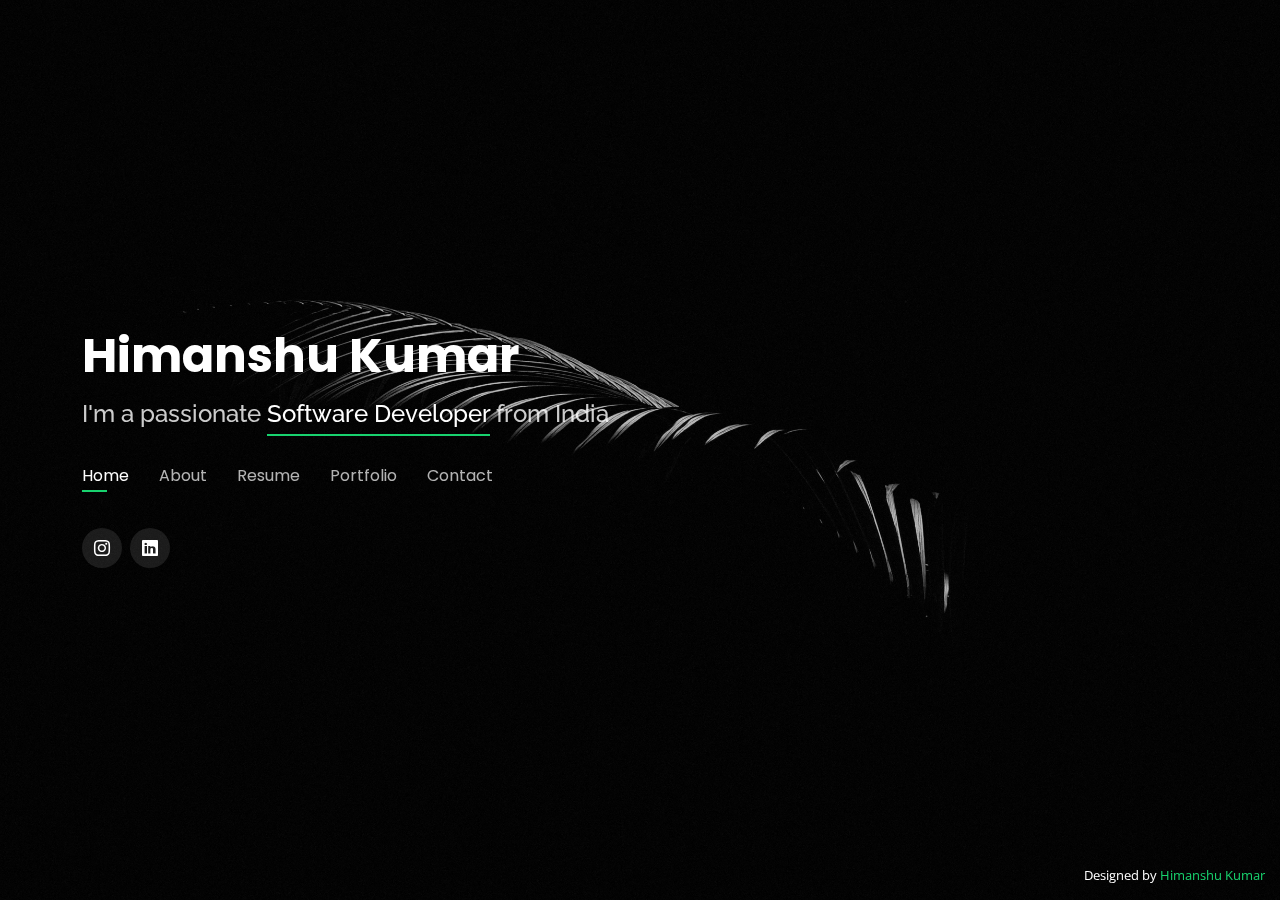
<file: index.html>
<!DOCTYPE html>
<html lang="en">

<head>
  <meta charset="utf-8">
  <meta content="width=device-width, initial-scale=1.0" name="viewport">

  <title>PORRTFOLIO : hmu_35 </title>
  <meta content="" name="description">
  <meta content="" name="keywords">

  <!-- Favicons -->
  <link href="assets/img/me.jpg" rel="icon">
  <link href="" rel="apple-touch-icon">

  <!-- Google Fonts -->
  <link
    href="https://fonts.googleapis.com/css?family=Open+Sans:300,300i,400,400i,600,600i,700,700i|Raleway:300,300i,400,400i,500,500i,600,600i,700,700i|Poppins:300,300i,400,400i,500,500i,600,600i,700,700i"
    rel="stylesheet">

  <!-- Vendor CSS Files -->
  <link href="assets/vendor/bootstrap/css/bootstrap.min.css" rel="stylesheet">
  <link href="assets/vendor/bootstrap-icons/bootstrap-icons.css" rel="stylesheet">
  <link href="assets/vendor/boxicons/css/boxicons.min.css" rel="stylesheet">
  <link href="assets/vendor/glightbox/css/glightbox.min.css" rel="stylesheet">
  <link href="assets/vendor/remixicon/remixicon.css" rel="stylesheet">
  <link href="assets/vendor/swiper/swiper-bundle.min.css" rel="stylesheet">

  <!-- Template Main CSS File -->
  <link href="assets/css/style.css" rel="stylesheet">

  <!-- =======================================================
  * Template Name: Personal
  * Template URL: https://bootstrapmade.com/personal-free-resume-bootstrap-template/
  * Updated: Mar 17 2024 with Bootstrap v5.3.3
  * Author: BootstrapMade.com
  * License: https://bootstrapmade.com/license/
  ======================================================== -->
</head>

<body>

  <!-- ======= Header ======= -->
  <header id="header">
    <div class="container">

      <h1><a href="index.html">Himanshu Kumar</a></h1>
      <!-- Uncomment below if you prefer to use an image logo -->
      <!-- <a href="index.html" class="mr-auto"><img src="assets/img/logo.png" alt="" class="img-fluid"></a> -->
      <h2>I'm a passionate <span>Software Developer</span> from India</h2>

      <nav id="navbar" class="navbar">
        <ul>
          <li><a class="nav-link active" href="#header">Home</a></li>
          <li><a class="nav-link" href="#about">About</a></li>
          <li><a class="nav-link" href="#resume">Resume</a></li>
          <!-- <li><a class="nav-link" href="#services">Services</a></li> -->
          <li><a class="nav-link" href="#portfolio">Portfolio</a></li>
          <li><a class="nav-link" href="#contact">Contact</a></li>
        </ul>
        <i class="bi bi-list mobile-nav-toggle"></i>
      </nav><!-- .navbar -->

      <div class="social-links">
        <!-- <a href="#" class="twitter"><i class="bi bi-twitter"></i></a> -->
        <a href="https://www.instagram.com/hmu_35/" class="instagram"><i class="bi bi-instagram"></i></a>
        <a href="https://www.linkedin.com/in/himanshu-kumar-764822257/" class="linkedin"><i
            class="bi bi-linkedin"></i></a>
      </div>

    </div>
  </header><!-- End Header -->

  <!-- ======= About Section ======= -->
  <section id="about" class="about">

    <!-- ======= About Me ======= -->
    <div class="about-me container">

      <div class="section-title">
        <h2>About</h2>
        <p>Learn more about me</p>
      </div>

      <div class="row">
        <div class="col-lg-4" data-aos="fade-right">
          <img src="assets/img/me.jpg" class="img-fluid" alt="">
        </div>
        <div class="col-lg-8 pt-4 pt-lg-0 content" data-aos="fade-left">
          <h3>Full-Stack Developer</h3>
          <p class="fst-italic">
            A passionate Full-Stack Developer.Self motivated and aspiring Full Stack Web Developer with hands on
            coding experience in creating ready to use and user friendly websites and applications. Team collaborator
            with good time management skills.
          </p>
          <div class="row">
            <div class="col-lg-6">
              <ul>
                <li><i class="bi bi-chevron-right"></i> <strong>Birthday:</strong> <span>26 July 2000</span></li>
                <li><i class="bi bi-chevron-right"></i> <strong>Github:</strong><a href="https://github.com/hmu35"
                    target="_blank" rel=""><span>www.github.com/hmu35</span></a></li>
                <li><i class="bi bi-chevron-right"></i> <strong>Phone:</strong><a href="tel:+919939706635"
                    target="_blank" rel=""> <span>+91-9939706635</span></a></li>
                <li><i class="bi bi-chevron-right"></i> <strong>City:</strong> <span>Sitamarhi, Bihar (India)</span>
                </li>
              </ul>
            </div>
            <div class="col-lg-6">
              <ul>
                <li><i class="bi bi-chevron-right"></i> <strong>Age:</strong> <span>23</span></li>
                <li><i class="bi bi-chevron-right"></i> <strong>Portfolio:</strong>
                  <a href="http://hmu35.github.io" target="_blank" rel="noopener noreferrer">
                    <span>https://hmu35.github.io/</span></a>
                </li>
                <li><i class="bi bi-chevron-right"></i> <strong>Email:</strong><a href="mailto: hk570040@gmail.com"
                    rel=" "> <span>hk570040@gmail.com</span></a>
                </li>
                <li><i class="bi bi-chevron-right"></i> <strong>Freelance:</strong> <span>Available</span></li>
              </ul>
            </div>
          </div>
          <p>
            I am a skilled Full Stack Web Developer specializing in Java, Spring-Boot, DotNet, Hibernate, MySQL, HTML,
            CSS,
            JavaScript, C#, C, Bootstrap and C++. Completed graduation with a strong grasp of core Java concepts.
            Collaborative team
            player with a track record of successful projects.
            Specialized in CSS and proficient in Spring-Boot frameworks. Skilled in building visually appealing and
            user-friendly web applications. Passionate about continuous learning and staying updated with the latest
            industry trends. Eager to contribute to innovative projects and make a meaningful impact.
          </p>
        </div>
      </div>

    </div><!-- End About Me -->

    <!-- ======= Skills  ======= -->
    <div class="skills container">

      <div class="section-title">
        <h2>Skills</h2>
      </div>

      <div class="row skills-content">

        <div class="col-lg-6">

          <div class="progress">
            <span class="skill">HTML <i class="val">100%</i></span>
            <div class="progress-bar-wrap">
              <div class="progress-bar" role="progressbar" aria-valuenow="100" aria-valuemin="0" aria-valuemax="100">
              </div>
            </div>
          </div>

          <div class="progress">
            <span class="skill">CSS <i class="val">90%</i></span>
            <div class="progress-bar-wrap">
              <div class="progress-bar" role="progressbar" aria-valuenow="90" aria-valuemin="0" aria-valuemax="100">
              </div>
            </div>
          </div>

          <div class="progress">
            <span class="skill">JavaScript <i class="val">75%</i></span>
            <div class="progress-bar-wrap">
              <div class="progress-bar" role="progressbar" aria-valuenow="75" aria-valuemin="0" aria-valuemax="100">
              </div>
            </div>
          </div>

          <div class="progress">
            <span class="skill">Java <i class="val">70%</i></span>
            <div class="progress-bar-wrap">
              <div class="progress-bar" role="progressbar" aria-valuenow="70" aria-valuemin="0" aria-valuemax="100">
              </div>
            </div>
          </div>

          <div class="progress">
            <span class="skill">Springboot <i class="val">60%</i></span>
            <div class="progress-bar-wrap">
              <div class="progress-bar" role="progressbar" aria-valuenow="70" aria-valuemin="0" aria-valuemax="100">
              </div>
            </div>
          </div>

          <div class="progress">
            <span class="skill">Bootstrap<i class="val">85%</i></span>
            <div class="progress-bar-wrap">
              <div class="progress-bar" role="progressbar" aria-valuenow="85" aria-valuemin="0" aria-valuemax="100">
              </div>
            </div>
          </div>

          <div class="progress">
            <span class="skill">MySql<i class="val">70%</i></span>
            <div class="progress-bar-wrap">
              <div class="progress-bar" role="progressbar" aria-valuenow="70" aria-valuemin="0" aria-valuemax="100">
              </div>
            </div>
          </div>

        </div>




      </div>


    </div>

    </div><!-- End Skills -->

    <!-- ======= Interests ======= -->

    <!-- <div class="interests container">

      <div class="section-title">
        <h2>Interests</h2>
      </div>

      <div class="row">
        <div class="col-lg-3 col-md-4">
          <div class="icon-box">
            <i class="ri-store-line" style="color: #ffbb2c;"></i>
            <h3>Lorem Ipsum</h3>
          </div>
        </div>
        <div class="col-lg-3 col-md-4 mt-4 mt-md-0">
          <div class="icon-box">
            <i class="ri-bar-chart-box-line" style="color: #5578ff;"></i>
            <h3>Dolor Sitema</h3>
          </div>
        </div>
        <div class="col-lg-3 col-md-4 mt-4 mt-md-0">
          <div class="icon-box">
            <i class="ri-calendar-todo-line" style="color: #e80368;"></i>
            <h3>Sed perspiciatis</h3>
          </div>
        </div>
        <div class="col-lg-3 col-md-4 mt-4 mt-lg-0">
          <div class="icon-box">
            <i class="ri-paint-brush-line" style="color: #e361ff;"></i>
            <h3>Magni Dolores</h3>
          </div>
        </div>
        <div class="col-lg-3 col-md-4 mt-4">
          <div class="icon-box">
            <i class="ri-database-2-line" style="color: #47aeff;"></i>
            <h3>Nemo Enim</h3>
          </div>
        </div>
        <div class="col-lg-3 col-md-4 mt-4">
          <div class="icon-box">
            <i class="ri-gradienter-line" style="color: #ffa76e;"></i>
            <h3>Eiusmod Tempor</h3>
          </div>
        </div>
        <div class="col-lg-3 col-md-4 mt-4">
          <div class="icon-box">
            <i class="ri-file-list-3-line" style="color: #11dbcf;"></i>
            <h3>Midela Teren</h3>
          </div>
        </div>
        <div class="col-lg-3 col-md-4 mt-4">
          <div class="icon-box">
            <i class="ri-price-tag-2-line" style="color: #4233ff;"></i>
            <h3>Pira Neve</h3>
          </div>
        </div>
        <div class="col-lg-3 col-md-4 mt-4">
          <div class="icon-box">
            <i class="ri-anchor-line" style="color: #b2904f;"></i>
            <h3>Dirada Pack</h3>
          </div>
        </div>
        <div class="col-lg-3 col-md-4 mt-4">
          <div class="icon-box">
            <i class="ri-disc-line" style="color: #b20969;"></i>
            <h3>Moton Ideal</h3>
          </div>
        </div>
        <div class="col-lg-3 col-md-4 mt-4">
          <div class="icon-box">
            <i class="ri-base-station-line" style="color: #ff5828;"></i>
            <h3>Verdo Park</h3>
          </div>
        </div>
        <div class="col-lg-3 col-md-4 mt-4">
          <div class="icon-box">
            <i class="ri-fingerprint-line" style="color: #29cc61;"></i>
            <h3>Flavor Nivelanda</h3>
          </div>
        </div>
      </div>

    </div> -->

    <!-- End Interests -->

    <!-- ======= Testimonials ======= -->

    <!-- <div class="testimonials container">

      
    
      <div class="testimonials-slider swiper" data-aos="fade-up" data-aos-delay="100">
        <div class="swiper-wrapper">
    
          <div class="swiper-slide">
            <div class="testimonial-item">
              <p>
                <i class="bx bxs-quote-alt-left quote-icon-left"></i>
                Working with Himanshu was an absolute pleasure. His expertise in Java and Spring-Boot helped us streamline our backend processes seamlessly. His attention to detail and dedication to the project were exceptional.
                <i class="bx bxs-quote-alt-right quote-icon-right"></i>
              </p>
              <img src="" class="testimonial-img" alt="Client 1">
              <h3>Sunil Das</h3>
              <h4>Web Designer</h4>
            </div>
          </div>
    
          <div class="swiper-slide">
            <div class="testimonial-item">
              <p>
                <i class="bx bxs-quote-alt-left quote-icon-left"></i>
                Himanshu has been instrumental in modernizing our web application with his expertise in .NET and Hibernate. His ability to tackle complex problems and deliver robust solutions is truly commendable.
                <i class="bx bxs-quote-alt-right quote-icon-right"></i>
              </p>
              <img src="" class="testimonial-img" alt="Client 2">
              <h3>Manoj Kumar</h3>
              <h4>NodeJs Developer</h4>
            </div>
          </div>
          <div class="swiper-slide">
            <div class="testimonial-item">
              <p>
                <i class="bx bxs-quote-alt-left quote-icon-left"></i>
                I highly recommend Himanshu for any web development project. His proficiency in HTML, CSS, JavaScript, and Bootstrap made our website not only functional but also visually appealing. He's a true professional.
                <i class="bx bxs-quote-alt-right quote-icon-right"></i>
              </p>
              <img src="" class="testimonial-img" alt="Client 3">
              <h3>Avnish Kumar</h3>
              <h4>FrontEnd Developer</h4>
            </div>
          </div>
    
          <div class="swiper-slide">
            <div class="testimonial-item">
              <p>
                <i class="bx bxs-quote-alt-left quote-icon-left"></i>
                Himanshu's knowledge in MySQL and database management is unparalleled. He optimized our database performance and provided invaluable insights that improved our data handling efficiency.
                <i class="bx bxs-quote-alt-right quote-icon-right"></i>
              </p>
              <img src="" class="testimonial-img" alt="Client 4">
              <h3>Suraj Kumar</h3>
              <h4>Senior .net Developer</h4>
            </div>
          </div>
    
          <div class="swiper-slide">
            <div class="testimonial-item">
              <p>
                <i class="bx bxs-quote-alt-left quote-icon-left"></i>
                The collaborative approach and technical expertise Himanshu brings to the table are extraordinary. His skills in C# and C++ were critical in developing our software solutions efficiently and effectively.
                <i class="bx bxs-quote-alt-right quote-icon-right"></i>
              </p>
              <img src="" class="testimonial-img" alt="Client 5">
              <h3>Avinash Gupta</h3>
              <h4>Backend Developer</h4>
            </div>
          </div>
    
        </div>
        <div class="swiper-pagination"></div>
      </div>
    
      <div class="owl-carousel testimonials-carousel">
    
      </div>
    
    </div> -->


    <!-- End Testimonials  -->

  </section><!-- End About Section -->

  <!-- ======= Resume Section ======= -->
  <section id="resume" class="resume">
    <div class="container">

      <div class="section-title">
        <h2>Resume</h2>
        <p>Check My Resume</p>
      </div>

      <div class="row">
        <div class="col-lg-6">
          <h3 class="resume-title">Sumary</h3>
          <div class="resume-item pb-0">
            <h4>Himanshu Kumar</h4>
            <p><em>Innovative Full-Stack Developer with 6+ months of experience in designing and
                developing projects.</em>
            </p>
            <p>
            <ul>
              <li>Sitamarhi, Bihar (India)</li>
              <li>+91-9939706635</li>
              <li>hk570040@gmail.com</li>
            </ul>
            </p>
          </div>

          <h3 class="resume-title">Education</h3>
          <div class="resume-item">
            <h4>Bachelor Of Computer Application</h4>
            <h5>2017 - 2020</h5>
            <p><em>Shri Radha Krishn Goenka College, Sitamrhi, Bihar</em></p>
            <p>I Scored 74.4 Percent in Graduation. </p>
          </div>
          <div class="resume-item">
            <h4>Full-Stack Web Development</h4>
            <h5>2022 - 2023</h5>
            <p><em>Masai School, Bengaluru, India</em></p>
            <p>Created many projects on both Front and backend.
            </p>
          </div>
        </div>
        <div class="col-lg-6">
          <h3 class="resume-title">Professional Experience</h3>
          <div class="resume-item">
            <h4>Full-Stack Developer</h4>
            <h5>April 2024 - Present</h5>
            <p><em>Dynode Software technology , Patna, India</em></p>
            <p>
            <ul>
              <li>Full Time
              </li>
              <li>My role here is versatile depend on projects. I work on both Static and E-Commerce Projects</li>
            </ul>
            </p>
          </div>
          <div class="resume-item">
            <h4>Full-Stack Web Developer</h4>
            <h5>Aug 2022 - Oct 2023</h5>
            <p><em>Masai School, Bengaluru, NY</em></p>
            <p>
            <ul>
              <li>Apprenticeship
              </li>
              <li>Worked on various E-Commerce Projects
              </li>

            </ul>
            </p>
          </div>
          <div class="resume-item">
            <h4>IT (Information Technology) Teacher</h4>
            <h5>Feb 2021 - Jul 2022</h5>
            <p><em>Holy Faith Public School, Sitamarhi</em></p>
            <p>
            <ul>
              <li>Full Time
              </li>
              <li> I was teaching Programming Languages.
              </li>
            </ul>
            </p>
          </div>
        </div>
      </div>

    </div>
  </section><!-- End Resume Section -->

  <!-- ======= Services Section ======= -->
  <!-- <section id="services" class="services">
    <div class="container">

      <div class="section-title">
        <h2>Services</h2>
        <p>My Services</p>
      </div>

      <div class="row">
        <div class="col-lg-4 col-md-6 d-flex align-items-stretch">
          <div class="icon-box">
            <div class="icon"><i class="bx bxl-dribbble"></i></div>
            <h4><a href="">Lorem Ipsum</a></h4>
            <p>Voluptatum deleniti atque corrupti quos dolores et quas molestias excepturi</p>
          </div>
        </div>

        <div class="col-lg-4 col-md-6 d-flex align-items-stretch mt-4 mt-md-0">
          <div class="icon-box">
            <div class="icon"><i class="bx bx-file"></i></div>
            <h4><a href="">Sed ut perspiciatis</a></h4>
            <p>Duis aute irure dolor in reprehenderit in voluptate velit esse cillum dolore</p>
          </div>
        </div>

        <div class="col-lg-4 col-md-6 d-flex align-items-stretch mt-4 mt-lg-0">
          <div class="icon-box">
            <div class="icon"><i class="bx bx-tachometer"></i></div>
            <h4><a href="">Magni Dolores</a></h4>
            <p>Excepteur sint occaecat cupidatat non proident, sunt in culpa qui officia</p>
          </div>
        </div>

        <div class="col-lg-4 col-md-6 d-flex align-items-stretch mt-4">
          <div class="icon-box">
            <div class="icon"><i class="bx bx-world"></i></div>
            <h4><a href="">Nemo Enim</a></h4>
            <p>At vero eos et accusamus et iusto odio dignissimos ducimus qui blanditiis</p>
          </div>
        </div>

        <div class="col-lg-4 col-md-6 d-flex align-items-stretch mt-4">
          <div class="icon-box">
            <div class="icon"><i class="bx bx-slideshow"></i></div>
            <h4><a href="">Dele cardo</a></h4>
            <p>Quis consequatur saepe eligendi voluptatem consequatur dolor consequuntur</p>
          </div>
        </div>

        <div class="col-lg-4 col-md-6 d-flex align-items-stretch mt-4">
          <div class="icon-box">
            <div class="icon"><i class="bx bx-arch"></i></div>
            <h4><a href="">Divera don</a></h4>
            <p>Modi nostrum vel laborum. Porro fugit error sit minus sapiente sit aspernatur</p>
          </div>
        </div>

      </div>

    </div>
  </section> -->


  <!-- End Services Section -->

  <!-- ======= Portfolio Section ======= -->
  <section id="portfolio" class="portfolio">
    <div class="container">

      <div class="section-title">
        <h2>Portfolio</h2>
        <p>My Works</p>
      </div>

      <div class="row">
        <div class="col-lg-12 d-flex justify-content-center">
          <ul id="portfolio-flters">
            <li data-filter="*" class="filter-active">All</li>
            <li data-filter=".filter-app">FullStack</li>
            <li data-filter=".filter-card">FrontEnd</li>
            <li data-filter=".filter-web">BackEnd</li>
          </ul>
        </div>
      </div>

      <div class="row portfolio-container">



        <div class="col-lg-4 col-md-6 portfolio-item filter-card">
          <div class="portfolio-wrap">
            <img src="assets/img/portfolio/portfolio-1.gif" class="img-fluid" alt="">
            <div class="portfolio-info">
              <h4>Apna E-Store</h4>
              <p>Cloned E-Commerce</p>
              <div class="portfolio-links">
                <a href="assets/img/portfolio/portfolio-1.gif" data-gallery="portfolioGallery"
                  class="portfolio-lightbox" title="Card 2"><i class="bx bx-plus"></i></a>
                <a href="https://github.com/uzairansari11/Apna-E-Cart" target="_blank"><i class="bx bx-link"></i></a>
              </div>
            </div>
          </div>
        </div>

        <div class="col-lg-4 col-md-6 portfolio-item filter-app">
          <div class="portfolio-wrap">
            <img src="assets/img/portfolio/portfolio-4.png" class="img-fluid" alt="">
            <div class="portfolio-info">
              <h4>Clothing Keeda</h4>
              <p>cloned of webacoof</p>
              <div class="portfolio-links">
                <a href="assets/img/portfolio/portfolio-4.png" data-gallery="portfolioGallery"
                  class="portfolio-lightbox" title="App 1"><i class="bx bx-plus"></i></a>
                <a href="https://github.com/hmu35/bewakoofClone" target="_blank"><i class="bx bx-link"></i></a>
              </div>
            </div>
          </div>
        </div>

        <div class="col-lg-4 col-md-6 portfolio-item filter-web">
          <div class="portfolio-wrap">
            <img src="assets/img/portfolio/portfolio-3.png" class="img-fluid" alt="">
            <div class="portfolio-info">
              <h4>Stock Broker System</h4>
              <p>Console Based</p>
              <div class="portfolio-links">
                <a href="assets/img/portfolio/portfolio-3.png" data-gallery="portfolioGallery"
                  class="portfolio-lightbox" title="Web 3"><i class="bx bx-plus"></i></a>
                <a href="https://github.com/hmu35/-lousy-rabbit-6500" target="_blank"><i class="bx bx-link"></i></a>
              </div>
            </div>
          </div>
        </div>

        <div class="col-lg-4 col-md-6 portfolio-item filter-app">
          <div class="portfolio-wrap">
            <img src="assets/img/portfolio/portfolio-5.png" class="img-fluid" alt="">
            <div class="portfolio-info">
              <h4>Online Vegetable Store</h4> 2</h4>
              <p>Full Stack</p>
              <div class="portfolio-links">
                <a href="assets/img/portfolio/portfolio-5.png" data-gallery="portfolioGallery"
                  class="portfolio-lightbox" title="App 2"><i class="bx bx-plus"></i></a>
                <a href="https://github.com/Prutter/OnlineVegetableStore" target="_blank"><i class="bx bx-link"></i></a>
              </div>
            </div>
          </div>
        </div>






        <div class="col-lg-4 col-md-6 portfolio-item filter-card">
          <div class="portfolio-wrap">
            <img src="assets/img/portfolio/portfolio-2.gif" class="img-fluid" alt="">
            <div class="portfolio-info">
              <h4>Apna Store</h4>
              <p>cloned of Bestbuy</p>
              <div class="portfolio-links">
                <a href="assets/img/portfolio/portfolio-2.gif" data-gallery="portfolioGallery"
                  class="portfolio-lightbox" title="Card 1"><i class="bx bx-plus"></i></a>
                <a href="https://github.com/hmu35/capricious-box-4447" target="_blank"><i
                    class="bx bx-link"></i></a>
              </div>
            </div>
          </div>
        </div>



      </div>

    </div>
  </section><!-- End Portfolio Section -->

  <!-- ======= Contact Section ======= -->
  <section id="contact" class="contact">
    <div class="container">

      <div class="section-title">
        <h2>Contact</h2>
        <p>Contact Me</p>
      </div>

      <div class="row mt-2">

        <div class="col-md-6 d-flex align-items-stretch">
          <div class="info-box">
            <i class="bx bx-map"></i>
            <h3>My Address</h3>
            <p>Sitamarhi, Bihar, India 843302</p>
          </div>
        </div>

        <div class="col-md-6 mt-4 mt-md-0 d-flex align-items-stretch">
          <div class="info-box">
            <i class="bx bx-share-alt"></i>
            <h3>Social Profiles</h3>
            <div class="social-links">
              <a href="https://www.instagram.com/hmu_35/" class="instagram"><i class="bi bi-instagram"></i></a>
              <a href="https://www.linkedin.com/in/himanshu-kumar-764822257/" class="linkedin"><i
                  class="bi bi-linkedin"></i></a>
            </div>
          </div>
        </div>

        <div class="col-md-6 mt-4 d-flex align-items-stretch">
          <div class="info-box">
            <i class="bx bx-envelope"></i>
            <h3>Email Me</h3>
            <p>hk570040@gmail.com</p>
          </div>
        </div>
        <div class="col-md-6 mt-4 d-flex align-items-stretch">
          <div class="info-box">
            <i class="bx bx-phone-call"></i>
            <h3>Call Me</h3>
            <p>+91-9939706635</p>
          </div>
        </div>
      </div>

      <form action="" method="post" role="form" class="php-email-form mt-4">
        <div class="row">
          <div class="col-md-6 form-group">
            <input type="text" name="name" class="form-control" id="name" placeholder="Your Name" required>
          </div>
          <div class="col-md-6 form-group mt-3 mt-md-0">
            <input type="email" class="form-control" name="email" id="email" placeholder="Your Email" required>
          </div>
        </div>
        <div class="form-group mt-3">
          <input type="text" class="form-control" name="subject" id="subject" placeholder="Subject" required>
        </div>
        <div class="form-group mt-3">
          <textarea class="form-control" name="message" rows="5" placeholder="Message" required></textarea>
        </div>
        <div class="my-3">
          <div class="loading">Loading</div>
          <div class="error-message"></div>
          <div class="sent-message">Your message has been sent. Thank you!</div>
        </div>
        <div class="text-center"><button type="submit">Send Message</button></div>
      </form>

    </div>
  </section><!-- End Contact Section -->

  <div class="credits">
    <!-- All the links in the footer should remain intact. -->
    <!-- You can delete the links only if you purchased the pro version. -->
    <!-- Licensing information: https://bootstrapmade.com/license/ -->
    <!-- Purchase the pro version with working PHP/AJAX contact form: https://bootstrapmade.com/personal-free-resume-bootstrap-template/ -->
    Designed by <a href="https://www.instagram.com/hmu_35/" target="_blank">Himanshu Kumar</a>
  </div>

  <!-- Vendor JS Files -->
  <script src="assets/vendor/purecounter/purecounter_vanilla.js"></script>
  <script src="assets/vendor/bootstrap/js/bootstrap.bundle.min.js"></script>
  <script src="assets/vendor/glightbox/js/glightbox.min.js"></script>
  <script src="assets/vendor/isotope-layout/isotope.pkgd.min.js"></script>
  <script src="assets/vendor/swiper/swiper-bundle.min.js"></script>
  <script src="assets/vendor/waypoints/noframework.waypoints.js"></script>
  <script src="assets/vendor/php-email-form/validate.js"></script>

  <!-- Template Main JS File -->
  <script src="assets/js/main.js"></script>

</body>

</html>
</file>
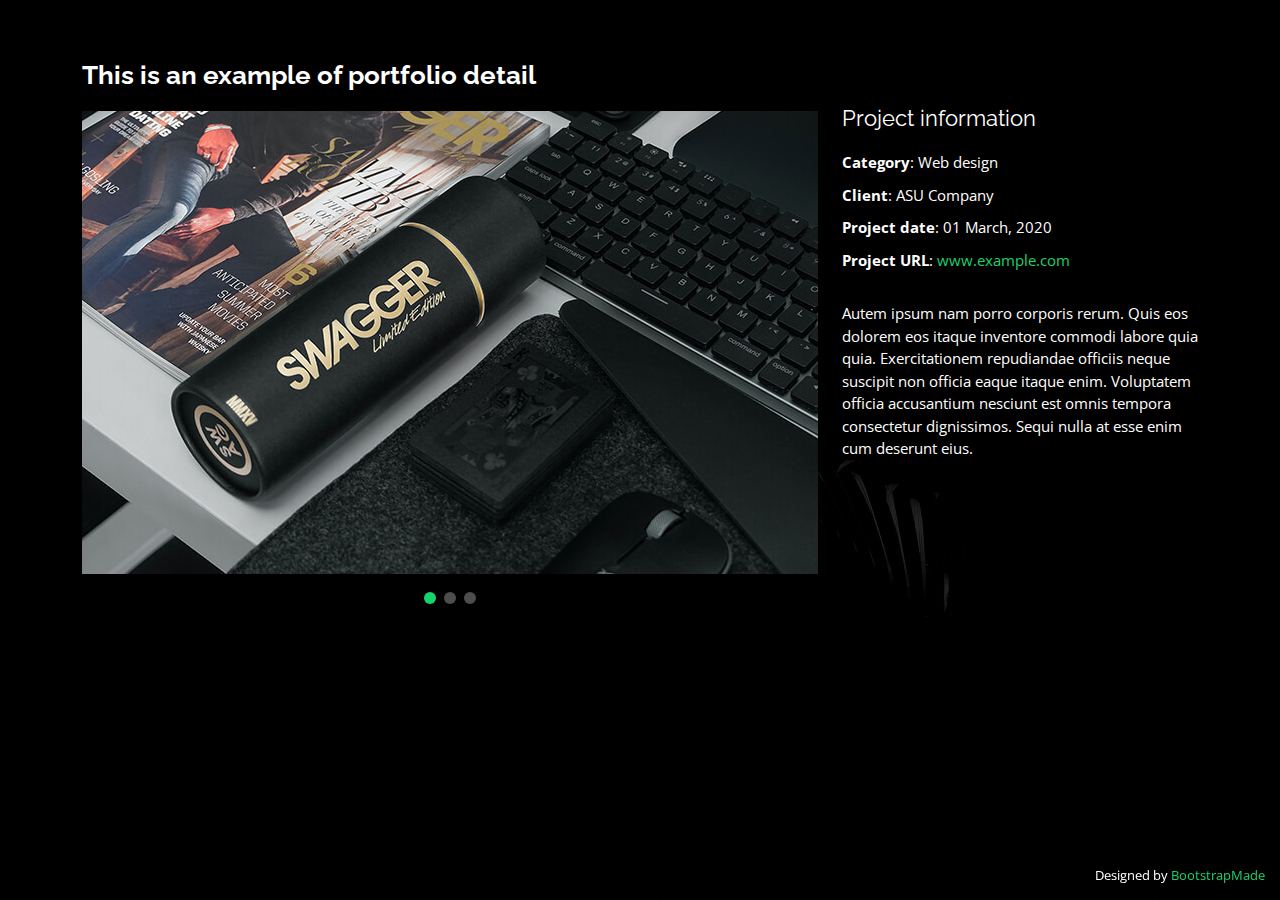
<file: portfolio-details.html>
<!DOCTYPE html>
<html lang="en">

<head>
  <meta charset="utf-8">
  <meta content="width=device-width, initial-scale=1.0" name="viewport">

  <title>Portfolio Details - Personal Bootstrap Template</title>
  <meta content="" name="description">
  <meta content="" name="keywords">

  <!-- Favicons -->
  <link href="assets/img/favicon.png" rel="icon">
  <link href="assets/img/apple-touch-icon.png" rel="apple-touch-icon">

  <!-- Google Fonts -->
  <link href="https://fonts.googleapis.com/css?family=Open+Sans:300,300i,400,400i,600,600i,700,700i|Raleway:300,300i,400,400i,500,500i,600,600i,700,700i|Poppins:300,300i,400,400i,500,500i,600,600i,700,700i" rel="stylesheet">

  <!-- Vendor CSS Files -->
  <link href="assets/vendor/bootstrap/css/bootstrap.min.css" rel="stylesheet">
  <link href="assets/vendor/bootstrap-icons/bootstrap-icons.css" rel="stylesheet">
  <link href="assets/vendor/boxicons/css/boxicons.min.css" rel="stylesheet">
  <link href="assets/vendor/glightbox/css/glightbox.min.css" rel="stylesheet">
  <link href="assets/vendor/remixicon/remixicon.css" rel="stylesheet">
  <link href="assets/vendor/swiper/swiper-bundle.min.css" rel="stylesheet">

  <!-- Template Main CSS File -->
  <link href="assets/css/style.css" rel="stylesheet">

  <!-- =======================================================
  * Template Name: Personal
  * Template URL: https://bootstrapmade.com/personal-free-resume-bootstrap-template/
  * Updated: Mar 17 2024 with Bootstrap v5.3.3
  * Author: BootstrapMade.com
  * License: https://bootstrapmade.com/license/
  ======================================================== -->
</head>

<body>

  <main id="main">

    <!-- ======= Portfolio Details ======= -->
    <div id="portfolio-details" class="portfolio-details">
      <div class="container">

        <div class="row">

          <div class="col-lg-8">
            <h2 class="portfolio-title">This is an example of portfolio detail</h2>

            <div class="portfolio-details-slider swiper">
              <div class="swiper-wrapper align-items-center">

                <div class="swiper-slide">
                  <img src="assets/img/portfolio/portfolio-details-1.jpg" alt="">
                </div>

                <div class="swiper-slide">
                  <img src="assets/img/portfolio/portfolio-details-2.jpg" alt="">
                </div>

                <div class="swiper-slide">
                  <img src="assets/img/portfolio/portfolio-details-3.jpg" alt="">
                </div>

              </div>
              <div class="swiper-pagination"></div>
            </div>

          </div>

          <div class="col-lg-4 portfolio-info">
            <h3>Project information</h3>
            <ul>
              <li><strong>Category</strong>: Web design</li>
              <li><strong>Client</strong>: ASU Company</li>
              <li><strong>Project date</strong>: 01 March, 2020</li>
              <li><strong>Project URL</strong>: <a href="#">www.example.com</a></li>
            </ul>

            <p>
              Autem ipsum nam porro corporis rerum. Quis eos dolorem eos itaque inventore commodi labore quia quia. Exercitationem repudiandae officiis neque suscipit non officia eaque itaque enim. Voluptatem officia accusantium nesciunt est omnis tempora consectetur dignissimos. Sequi nulla at esse enim cum deserunt eius.
            </p>
          </div>

        </div>

      </div>
    </div><!-- End Portfolio Details -->

  </main><!-- End #main -->

  <div class="credits">
    <!-- All the links in the footer should remain intact. -->
    <!-- You can delete the links only if you purchased the pro version. -->
    <!-- Licensing information: https://bootstrapmade.com/license/ -->
    <!-- Purchase the pro version with working PHP/AJAX contact form: https://bootstrapmade.com/personal-free-resume-bootstrap-template/ -->
    Designed by <a href="https://bootstrapmade.com/">BootstrapMade</a>
  </div>

  <!-- Vendor JS Files -->
  <script src="assets/vendor/purecounter/purecounter_vanilla.js"></script>
  <script src="assets/vendor/bootstrap/js/bootstrap.bundle.min.js"></script>
  <script src="assets/vendor/glightbox/js/glightbox.min.js"></script>
  <script src="assets/vendor/isotope-layout/isotope.pkgd.min.js"></script>
  <script src="assets/vendor/swiper/swiper-bundle.min.js"></script>
  <script src="assets/vendor/waypoints/noframework.waypoints.js"></script>
  <script src="assets/vendor/php-email-form/validate.js"></script>

  <!-- Template Main JS File -->
  <script src="assets/js/main.js"></script>

</body>

</html>
</file>
<file: assets/css/style.css>
/**
* Template Name: Personal
* Template URL: https://bootstrapmade.com/personal-free-resume-bootstrap-template/
* Updated: Mar 17 2024 with Bootstrap v5.3.3
* Author: BootstrapMade.com
* License: https://bootstrapmade.com/license/
*/

/*--------------------------------------------------------------
# General
--------------------------------------------------------------*/
body {
  font-family: "Open Sans", sans-serif;
  background-color: #040404;
  color: #fff;
  position: relative;
  background: transparent;
}

body::before {
  content: "";
  position: fixed;
  background: #040404 url("../img/bg.jpg") top right no-repeat;
  background-size: cover;
  left: 0;
  right: 0;
  top: 0;
  height: 100vh;
  z-index: -1;
}

@media (min-width: 1024px) {
  body::before {
    background-attachment: fixed;
  }
}

a {
  color: #18d26e;
  text-decoration: none;
}

a:hover {
  color: #35e888;
  text-decoration: none;
}

h1,
h2,
h3,
h4,
h5,
h6 {
  font-family: "Raleway", sans-serif;
}

/*--------------------------------------------------------------
# Header
--------------------------------------------------------------*/
#header {
  transition: ease-in-out 0.3s;
  position: relative;
  height: 100vh;
  display: flex;
  align-items: center;
  z-index: 997;
  overflow-y: auto;
}

#header * {
  transition: ease-in-out 0.3s;
}

#header h1 {
  font-size: 48px;
  margin: 0;
  padding: 0;
  line-height: 1;
  font-weight: 700;
  font-family: "Poppins", sans-serif;
}

#header h1 a,
#header h1 a:hover {
  color: #fff;
  line-height: 1;
  display: inline-block;
}

#header h2 {
  font-size: 24px;
  margin-top: 20px;
  color: rgba(255, 255, 255, 0.8);
}

#header h2 span {
  color: #fff;
  border-bottom: 2px solid #18d26e;
  padding-bottom: 6px;
}

#header img {
  padding: 0;
  margin: 0;
}

#header .social-links {
  margin-top: 40px;
  display: flex;
}

#header .social-links a {
  font-size: 16px;
  display: flex;
  justify-content: center;
  align-items: center;
  background: rgba(255, 255, 255, 0.1);
  color: #fff;
  line-height: 1;
  margin-right: 8px;
  border-radius: 50%;
  width: 40px;
  height: 40px;
}

#header .social-links a:hover {
  background: #18d26e;
}

@media (max-width: 992px) {
  #header h1 {
    font-size: 36px;
  }

  #header h2 {
    font-size: 20px;
    line-height: 30px;
  }

  #header .social-links {
    margin-top: 15px;
  }

  #header .container {
    display: flex;
    flex-direction: column;
    align-items: center;
  }
}

/* Header Top */
#header.header-top {
  height: 80px;
  position: fixed;
  left: 0;
  top: 0;
  right: 0;
  background: rgba(0, 0, 0, 0.9);
}

#header.header-top .social-links,
#header.header-top h2 {
  display: none;
}

#header.header-top h1 {
  margin-right: auto;
  font-size: 36px;
}

#header.header-top img {
  max-height: 60px;
  margin-right: 20px !important;
}

#header.header-top .container {
  display: flex;
  align-items: center;
}

#header.header-top .navbar {
  margin: 0;
}

@media (max-width: 768px) {
  #header.header-top {
    height: 60px;
  }

  #header.header-top h1 {
    font-size: 26px;
  }
}

/*--------------------------------------------------------------
# Navigation Menu
--------------------------------------------------------------*/
/**
* Desktop Navigation 
*/
.navbar {
  padding: 0;
  margin-top: 35px;
}

.navbar ul {
  margin: 0;
  padding: 0;
  display: flex;
  list-style: none;
  align-items: center;
}

.navbar li {
  position: relative;
}

.navbar li+li {
  margin-left: 30px;
}

.navbar a,
.navbar a:focus {
  display: flex;
  align-items: center;
  justify-content: space-between;
  padding: 0;
  font-family: "Poppins", sans-serif;
  font-size: 16px;
  font-weight: 400;
  color: rgba(255, 255, 255, 0.7);
  white-space: nowrap;
  transition: 0.3s;
}

.navbar a i,
.navbar a:focus i {
  font-size: 12px;
  line-height: 0;
  margin-left: 5px;
}

.navbar a:before {
  content: "";
  position: absolute;
  width: 0;
  height: 2px;
  bottom: -4px;
  left: 0;
  background-color: #18d26e;
  visibility: hidden;
  width: 0px;
  transition: all 0.3s ease-in-out 0s;
}

.navbar a:hover:before,
.navbar li:hover>a:before,
.navbar .active:before {
  visibility: visible;
  width: 25px;
}

.navbar a:hover,
.navbar .active,
.navbar .active:focus,
.navbar li:hover>a {
  color: #fff;
}

/**
* Mobile Navigation 
*/
.mobile-nav-toggle {
  color: #fff;
  font-size: 28px;
  cursor: pointer;
  display: none;
  line-height: 0;
  transition: 0.5s;
  position: fixed;
  right: 15px;
  top: 15px;
}

@media (max-width: 991px) {
  .mobile-nav-toggle {
    display: block;
  }

  .navbar ul {
    display: none;
  }
}

.navbar-mobile {
  position: fixed;
  overflow: hidden;
  top: 0;
  right: 0;
  left: 0;
  bottom: 0;
  background: rgba(0, 0, 0, 0.9);
  transition: 0.3s;
  z-index: 999;
  margin-top: 0;
}

.navbar-mobile .mobile-nav-toggle {
  position: absolute;
  top: 15px;
  right: 15px;
}

.navbar-mobile ul {
  display: block;
  position: absolute;
  top: 55px;
  right: 15px;
  bottom: 45px;
  left: 15px;
  padding: 10px 0;
  overflow-y: auto;
  transition: 0.3s;
  border: 2px solid rgba(255, 255, 255, 0.2);
}

.navbar-mobile li {
  padding: 12px 20px;
}

.navbar-mobile li+li {
  margin: 0;
}

.navbar-mobile a,
.navbar-mobile a:focus {
  font-size: 16px;
  position: relative;
}

/*--------------------------------------------------------------
# Sections General
--------------------------------------------------------------*/
section {
  overflow: hidden;
  position: absolute;
  width: 100%;
  top: 140px;
  bottom: 100%;
  opacity: 0;
  transition: ease-in-out 0.4s;
  z-index: 2;
}

section.section-show {
  top: 100px;
  bottom: auto;
  opacity: 1;
  padding-bottom: 45px;
}

section .container {
  background: rgba(0, 0, 0, 0.9);
  padding: 30px;
}

@media (max-width: 768px) {
  section {
    top: 120px;
  }

  section.section-show {
    top: 80px;
  }
}

.section-title h2 {
  font-size: 14px;
  font-weight: 500;
  padding: 0;
  line-height: 1px;
  margin: 0 0 20px 0;
  letter-spacing: 2px;
  text-transform: uppercase;
  color: #aaaaaa;
  font-family: "Poppins", sans-serif;
}

.section-title h2::after {
  content: "";
  width: 120px;
  height: 1px;
  display: inline-block;
  background: #4ceb95;
  margin: 4px 10px;
}

.section-title p {
  margin: 0;
  margin: -15px 0 15px 0;
  font-size: 36px;
  font-weight: 700;
  text-transform: uppercase;
  font-family: "Poppins", sans-serif;
  color: #fff;
}

/*--------------------------------------------------------------
# About
--------------------------------------------------------------*/
.about-me .content h3 {
  font-weight: 700;
  font-size: 26px;
  color: #18d26e;
}

.about-me .content ul {
  list-style: none;
  padding: 0;
}

.about-me .content ul li {
  margin-bottom: 20px;
  display: flex;
  align-items: center;
}

.about-me .content ul strong {
  margin-right: 10px;
}

.about-me .content ul i {
  font-size: 16px;
  margin-right: 5px;
  color: #18d26e;
  line-height: 0;
}

.about-me .content p:last-child {
  margin-bottom: 0;
}

/*--------------------------------------------------------------
# Counts
--------------------------------------------------------------*/
.counts {
  padding: 70px 0 60px;
}

.counts .count-box {
  padding: 30px 30px 25px 30px;
  width: 100%;
  position: relative;
  text-align: center;
  background: rgba(255, 255, 255, 0.08);
}

.counts .count-box i {
  position: absolute;
  top: -25px;
  left: 50%;
  transform: translateX(-50%);
  font-size: 24px;
  background: rgba(255, 255, 255, 0.1);
  padding: 12px;
  color: #18d26e;
  border-radius: 50px;
  line-height: 0;
}

.counts .count-box span {
  font-size: 36px;
  display: block;
  font-weight: 600;
  color: #fff;
}

.counts .count-box p {
  padding: 0;
  margin: 0;
  font-family: "Raleway", sans-serif;
  font-size: 14px;
}

/*--------------------------------------------------------------
# Skills
--------------------------------------------------------------*/
.skills .progress {
  height: 60px;
  display: block;
  background: none;
  border-radius: 0;
}

.skills .progress .skill {
  padding: 10px 0;
  margin: 0;
  text-transform: uppercase;
  display: block;
  font-weight: 600;
  font-family: "Poppins", sans-serif;
  color: #fff;
}

.skills .progress .skill .val {
  float: right;
  font-style: normal;
}

.skills .progress-bar-wrap {
  background: rgba(255, 255, 255, 0.2);
}

.skills .progress-bar {
  width: 1px;
  height: 10px;
  transition: 0.9s;
  background-color: #18d26e;
}

/*--------------------------------------------------------------
# Interests
--------------------------------------------------------------*/
.interests .icon-box {
  display: flex;
  align-items: center;
  padding: 20px;
  background: rgba(255, 255, 255, 0.08);
  transition: ease-in-out 0.3s;
}

.interests .icon-box i {
  font-size: 32px;
  padding-right: 10px;
  line-height: 1;
}

.interests .icon-box h3 {
  font-weight: 700;
  margin: 0;
  padding: 0;
  line-height: 1;
  font-size: 16px;
  color: #fff;
}

.interests .icon-box:hover {
  background: rgba(255, 255, 255, 0.12);
}

/*--------------------------------------------------------------
# Testimonials
--------------------------------------------------------------*/
.testimonials .testimonials-carousel,
.testimonials .testimonials-slider {
  overflow: hidden;
}

.testimonials .testimonial-item {
  box-sizing: content-box;
  min-height: 320px;
}

.testimonials .testimonial-item .testimonial-img {
  width: 90px;
  border-radius: 50%;
  margin: -40px 0 0 40px;
  position: relative;
  z-index: 2;
  border: 6px solid rgba(255, 255, 255, 0.12);
}

.testimonials .testimonial-item h3 {
  font-size: 18px;
  font-weight: bold;
  margin: 10px 0 5px 45px;
  color: #fff;
}

.testimonials .testimonial-item h4 {
  font-size: 14px;
  color: #999;
  margin: 0 0 0 45px;
}

.testimonials .testimonial-item .quote-icon-left,
.testimonials .testimonial-item .quote-icon-right {
  color: rgba(255, 255, 255, 0.25);
  font-size: 26px;
}

.testimonials .testimonial-item .quote-icon-left {
  display: inline-block;
  left: -5px;
  position: relative;
}

.testimonials .testimonial-item .quote-icon-right {
  display: inline-block;
  right: -5px;
  position: relative;
  top: 10px;
}

.testimonials .testimonial-item p {
  font-style: italic;
  margin: 0 15px 0 15px;
  padding: 20px 20px 60px 20px;
  background: rgba(255, 255, 255, 0.1);
  position: relative;
  border-radius: 6px;
  position: relative;
  z-index: 1;
}

.testimonials .swiper-pagination {
  margin-top: 20px;
  position: relative;
}

.testimonials .swiper-pagination .swiper-pagination-bullet {
  width: 12px;
  height: 12px;
  opacity: 1;
  background-color: rgba(255, 255, 255, 0.3);
}

.testimonials .swiper-pagination .swiper-pagination-bullet-active {
  background-color: #18d26e;
}

/*--------------------------------------------------------------
# Resume
--------------------------------------------------------------*/
.resume .resume-title {
  font-size: 26px;
  font-weight: 700;
  margin-top: 20px;
  margin-bottom: 20px;
  color: #fff;
}

.resume .resume-item {
  padding: 0 0 20px 20px;
  margin-top: -2px;
  border-left: 2px solid rgba(255, 255, 255, 0.2);
  position: relative;
}

.resume .resume-item h4 {
  line-height: 18px;
  font-size: 18px;
  font-weight: 600;
  text-transform: uppercase;
  font-family: "Poppins", sans-serif;
  color: #18d26e;
  margin-bottom: 10px;
}

.resume .resume-item h5 {
  font-size: 16px;
  background: rgba(255, 255, 255, 0.15);
  padding: 5px 15px;
  display: inline-block;
  font-weight: 600;
  margin-bottom: 10px;
}

.resume .resume-item ul {
  padding-left: 20px;
}

.resume .resume-item ul li {
  padding-bottom: 10px;
}

.resume .resume-item:last-child {
  padding-bottom: 0;
}

.resume .resume-item::before {
  content: "";
  position: absolute;
  width: 16px;
  height: 16px;
  border-radius: 50px;
  left: -9px;
  top: 0;
  background: #18d26e;
  border: 2px solid #18d26e;
}

/*--------------------------------------------------------------
# Services
--------------------------------------------------------------*/
.services .icon-box {
  text-align: center;
  background: rgba(204, 204, 204, 0.1);
  padding: 80px 20px;
  transition: all ease-in-out 0.3s;
}

.services .icon-box .icon {
  margin: 0 auto;
  width: 64px;
  height: 64px;
  background: #18d26e;
  border-radius: 5px;
  transition: all 0.3s ease-out 0s;
  display: flex;
  align-items: center;
  justify-content: center;
  margin-bottom: 20px;
  transform-style: preserve-3d;
}

.services .icon-box .icon i {
  color: #fff;
  font-size: 28px;
}

.services .icon-box .icon::before {
  position: absolute;
  content: "";
  left: -8px;
  top: -8px;
  height: 100%;
  width: 100%;
  background: rgba(255, 255, 255, 0.15);
  border-radius: 5px;
  transition: all 0.3s ease-out 0s;
  transform: translateZ(-1px);
}

.services .icon-box h4 {
  font-weight: 700;
  margin-bottom: 15px;
  font-size: 24px;
}

.services .icon-box h4 a {
  color: #fff;
}

.services .icon-box p {
  line-height: 24px;
  font-size: 14px;
  margin-bottom: 0;
}

.services .icon-box:hover {
  background: #18d26e;
  border-color: #18d26e;
}

.services .icon-box:hover .icon {
  background: #fff;
}

.services .icon-box:hover .icon i {
  color: #18d26e;
}

.services .icon-box:hover .icon::before {
  background: #35e888;
}

.services .icon-box:hover h4 a,
.services .icon-box:hover p {
  color: #fff;
}

/*--------------------------------------------------------------
# Portfolio
--------------------------------------------------------------*/
.portfolio .portfolio-item {
  margin-bottom: 30px;
}

.portfolio #portfolio-flters {
  padding: 0;
  margin: 0 auto 15px auto;
  list-style: none;
  text-align: center;
  border-radius: 50px;
  padding: 2px 15px;
}

.portfolio #portfolio-flters li {
  cursor: pointer;
  display: inline-block;
  padding: 8px 16px 10px 16px;
  font-size: 14px;
  font-weight: 600;
  line-height: 1;
  text-transform: uppercase;
  color: #fff;
  background: rgba(255, 255, 255, 0.1);
  margin: 0 3px 10px 3px;
  transition: all 0.3s ease-in-out;
  border-radius: 4px;
}

.portfolio #portfolio-flters li:hover,
.portfolio #portfolio-flters li.filter-active {
  background: #18d26e;
}

.portfolio #portfolio-flters li:last-child {
  margin-right: 0;
}

.portfolio .portfolio-wrap {
  transition: 0.3s;
  position: relative;
  overflow: hidden;
  z-index: 1;
  background: rgba(0, 0, 0, 0.6);
}

.portfolio .portfolio-wrap::before {
  content: "";
  background: rgba(0, 0, 0, 0.6);
  position: absolute;
  left: 30px;
  right: 30px;
  top: 30px;
  bottom: 30px;
  transition: all ease-in-out 0.3s;
  z-index: 2;
  opacity: 0;
}

.portfolio .portfolio-wrap .portfolio-info {
  opacity: 0;
  position: absolute;
  top: 0;
  left: 0;
  right: 0;
  bottom: 0;
  text-align: center;
  z-index: 3;
  transition: all ease-in-out 0.3s;
  display: flex;
  flex-direction: column;
  justify-content: center;
  align-items: center;
}

.portfolio .portfolio-wrap .portfolio-info::before {
  display: block;
  content: "";
  width: 48px;
  height: 48px;
  position: absolute;
  top: 35px;
  left: 35px;
  border-top: 3px solid #fff;
  border-left: 3px solid #fff;
  transition: all 0.5s ease 0s;
  z-index: 9994;
}

.portfolio .portfolio-wrap .portfolio-info::after {
  display: block;
  content: "";
  width: 48px;
  height: 48px;
  position: absolute;
  bottom: 35px;
  right: 35px;
  border-bottom: 3px solid #fff;
  border-right: 3px solid #fff;
  transition: all 0.5s ease 0s;
  z-index: 9994;
}

.portfolio .portfolio-wrap .portfolio-info h4 {
  font-size: 20px;
  color: #fff;
  font-weight: 600;
}

.portfolio .portfolio-wrap .portfolio-info p {
  color: #ffffff;
  font-size: 14px;
  text-transform: uppercase;
  padding: 0;
  margin: 0;
}

.portfolio .portfolio-wrap .portfolio-links {
  text-align: center;
  z-index: 4;
}

.portfolio .portfolio-wrap .portfolio-links a {
  color: #fff;
  margin: 0 2px;
  font-size: 28px;
  display: inline-block;
  transition: 0.3s;
}

.portfolio .portfolio-wrap .portfolio-links a:hover {
  color: #63eda3;
}

.portfolio .portfolio-wrap:hover::before {
  top: 0;
  left: 0;
  right: 0;
  bottom: 0;
  opacity: 1;
}

.portfolio .portfolio-wrap:hover .portfolio-info {
  opacity: 1;
}

.portfolio .portfolio-wrap:hover .portfolio-info::before {
  top: 15px;
  left: 15px;
}

.portfolio .portfolio-wrap:hover .portfolio-info::after {
  bottom: 15px;
  right: 15px;
}

/*--------------------------------------------------------------
# Portfolio Details
--------------------------------------------------------------*/
.portfolio-details {
  padding-top: 40px;
  background: rgba(0, 0, 0, 0.8);
  position: fixed;
  left: 0;
  right: 0;
  top: 0;
  bottom: 0;
  overflow-y: auto;
}

.portfolio-details .container {
  padding-top: 20px;
  padding-bottom: 40px;
}

.portfolio-details .portfolio-title {
  font-size: 26px;
  font-weight: 700;
  margin-bottom: 20px;
}

.portfolio-details .portfolio-info {
  padding-top: 45px;
}

.portfolio-details .portfolio-info h3 {
  font-size: 22px;
  font-weight: 400;
  margin-bottom: 20px;
}

.portfolio-details .portfolio-info ul {
  list-style: none;
  padding: 0;
  font-size: 15px;
}

.portfolio-details .portfolio-info ul li+li {
  margin-top: 10px;
}

.portfolio-details .portfolio-info p {
  font-size: 15px;
  padding: 15px 0 0 0;
}

@media (max-width: 992px) {
  .portfolio-details .portfolio-info {
    padding-top: 20px;
  }
}

.portfolio-details .swiper-pagination {
  margin-top: 20px;
  position: relative;
}

.portfolio-details .swiper-pagination .swiper-pagination-bullet {
  width: 12px;
  height: 12px;
  opacity: 1;
  background-color: rgba(255, 255, 255, 0.3);
}

.portfolio-details .swiper-pagination .swiper-pagination-bullet-active {
  background-color: #18d26e;
}

/*--------------------------------------------------------------
# Contact
--------------------------------------------------------------*/
.contact .info-box {
  color: #444444;
  padding: 20px;
  width: 100%;
  background: rgba(255, 255, 255, 0.08);
}

.contact .info-box i.bx {
  font-size: 24px;
  color: #18d26e;
  border-radius: 50%;
  padding: 14px;
  float: left;
  background: rgba(255, 255, 255, 0.1);
}

.contact .info-box h3 {
  font-size: 20px;
  color: rgba(255, 255, 255, 0.5);
  font-weight: 700;
  margin: 10px 0 8px 68px;
}

.contact .info-box p {
  padding: 0;
  color: #fff;
  line-height: 24px;
  font-size: 14px;
  margin: 0 0 0 68px;
}

.contact .info-box .social-links {
  margin: 5px 0 0 68px;
  display: flex;
}

.contact .info-box .social-links a {
  font-size: 18px;
  display: inline-block;
  color: #fff;
  line-height: 1;
  margin-right: 12px;
  transition: 0.3s;
}

.contact .info-box .social-links a:hover {
  color: #18d26e;
}

.contact .php-email-form {
  padding: 30px;
  background: rgba(255, 255, 255, 0.08);
}

.contact .php-email-form .error-message {
  display: none;
  background: rgba(255, 255, 255, 0.08);
  background: #ed3c0d;
  text-align: left;
  padding: 15px;
  font-weight: 600;
}

.contact .php-email-form .error-message br+br {
  margin-top: 25px;
}

.contact .php-email-form .sent-message {
  display: none;
  background: rgba(255, 255, 255, 0.08);
  background: #18d26e;
  text-align: center;
  padding: 15px;
  font-weight: 600;
}

.contact .php-email-form .loading {
  display: none;
  background: rgba(255, 255, 255, 0.08);
  text-align: center;
  padding: 15px;
}

.contact .php-email-form .loading:before {
  content: "";
  display: inline-block;
  border-radius: 50%;
  width: 24px;
  height: 24px;
  margin: 0 10px -6px 0;
  border: 3px solid #18d26e;
  border-top-color: #eee;
  animation: animate-loading 1s linear infinite;
}

.contact .php-email-form input,
.contact .php-email-form textarea {
  border-radius: 0;
  box-shadow: none;
  font-size: 14px;
  background: rgba(255, 255, 255, 0.08);
  border: 0;
  transition: 0.3s;
  color: #fff;
}

.contact .php-email-form input:focus,
.contact .php-email-form textarea:focus {
  background-color: rgba(255, 255, 255, 0.11);
}

.contact .php-email-form input::-moz-placeholder,
.contact .php-email-form textarea::-moz-placeholder {
  color: rgba(255, 255, 255, 0.3);
  opacity: 1;
}

.contact .php-email-form input::placeholder,
.contact .php-email-form textarea::placeholder {
  color: rgba(255, 255, 255, 0.3);
  opacity: 1;
}

.contact .php-email-form input {
  padding: 10px 15px;
}

.contact .php-email-form textarea {
  padding: 12px 15px;
}

.contact .php-email-form button[type=submit] {
  background: #18d26e;
  border: 0;
  padding: 10px 30px;
  color: #fff;
  transition: 0.4s;
  border-radius: 4px;
}

.contact .php-email-form button[type=submit]:hover {
  background: #15bb62;
}

@keyframes animate-loading {
  0% {
    transform: rotate(0deg);
  }

  100% {
    transform: rotate(360deg);
  }
}

/*--------------------------------------------------------------
# Credits
--------------------------------------------------------------*/
.credits {
  position: fixed;
  right: 0;
  left: 0;
  bottom: 0;
  padding: 15px;
  text-align: right;
  font-size: 13px;
  color: #fff;
  z-index: 999999;
}

@media (max-width: 992px) {
  .credits {
    text-align: center;
    padding: 10px;
    background: rgba(0, 0, 0, 0.8);
  }
}

.credits a {
  color: #18d26e;
  transition: 0.3s;
}

.credits a:hover {
  color: #fff;
}
</file>
